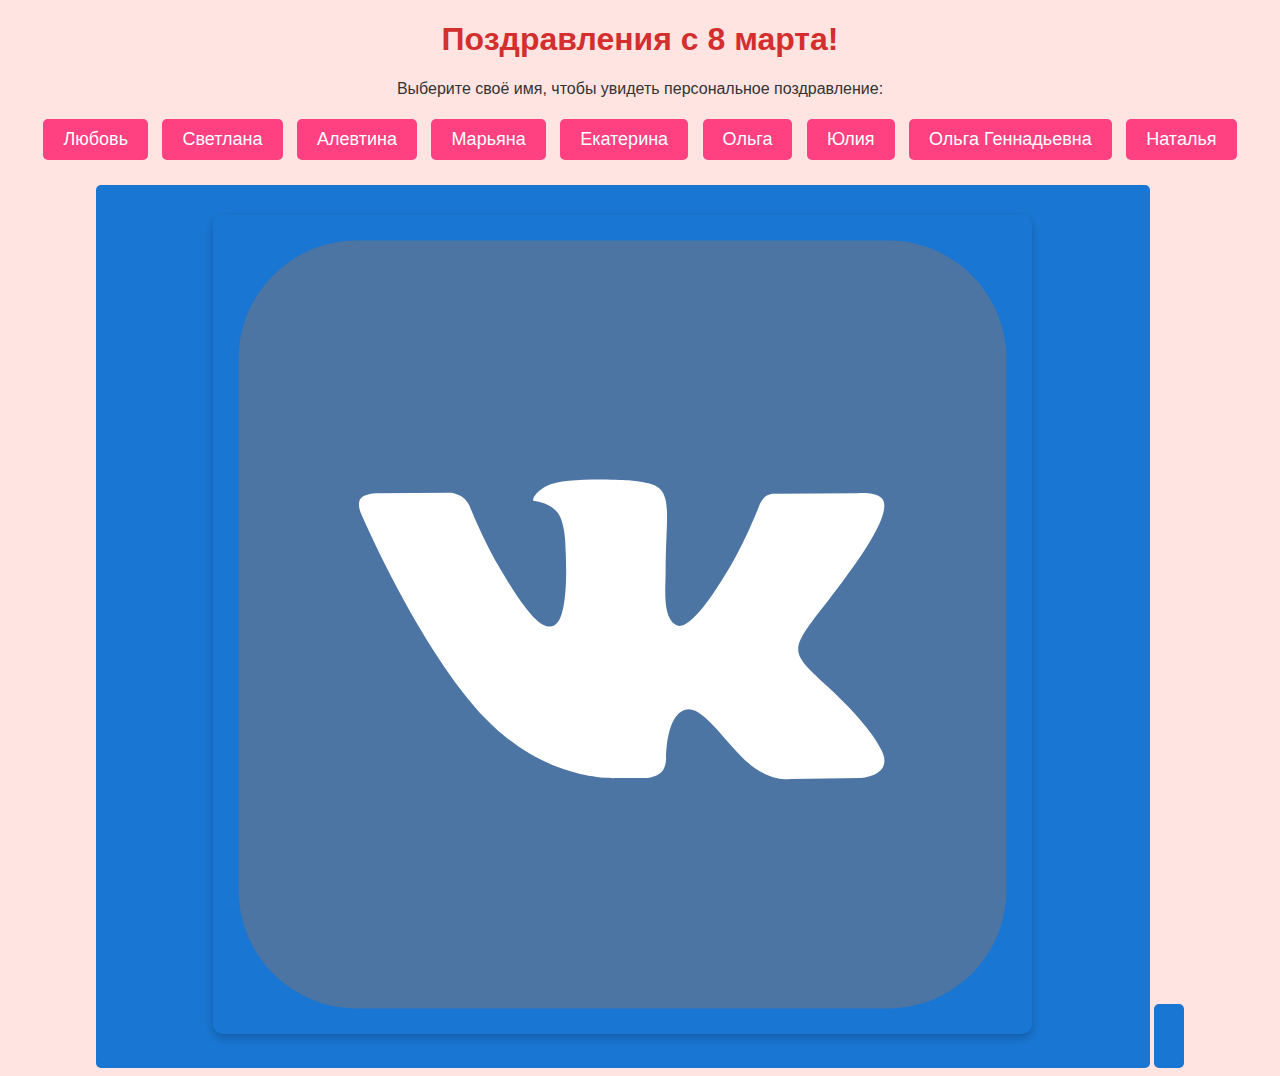
<file: index.html>
<!DOCTYPE html>
<html lang="ru">
<head>
    <meta charset="UTF-8">
    <meta name="viewport" content="width=device-width, initial-scale=1.0">
    <title>Поздравления с 8 марта</title>
    <link rel="stylesheet" href="styles/style.css">
</head>
<body>

    <div class="container">
        <h1>Поздравления с 8 марта!</h1>
        <p>Выберите своё имя, чтобы увидеть персональное поздравление:</p>

        <div class="name-buttons">
            <button onclick="location.href='love.html'">Любовь</button>
            <button onclick="location.href='svetlana.html'">Светлана</button>
            <button onclick="location.href='aletina.html'">Алевтина</button>
            <button onclick="location.href='maryana.html'">Марьяна</button>
            <button onclick="location.href='ekaterina.html'">Екатерина</button>
            <button onclick="location.href='olga.html'">Ольга</button>
            <button onclick="location.href='yulia.html'">Юлия</button>
            <button onclick="location.href='olga-gennadievna.html'">Ольга Геннадьевна</button>
            <button onclick="location.href='natalya.html'">Наталья</button>
        </div>
    </div>

    <!-- Иконки VK и Telegram -->
<div class="social-buttons">
    <a href="https://vk.com/share.php?url=https://https://termoxid-dev.github.io/womens-day-site" target="_blank">
        <img src="images/vk.svg" alt="VK">
    </a>
    <a href="https://t.me/share/url?url=https://https://termoxid-dev.github.io/womens-day-site" target="_blank">
        <img src="images/telegram.svg" alt="Telegram">
    </a>
</div>

</body>
</html>
</file>
<file: styles/style.css>
body {
    font-family: Arial, sans-serif;
    text-align: center;
    background-color: #ffe4e1;
    color: #333;
}

h1 {
    color: #d32f2f;
}

button {
    background-color: #ff4081;
    color: white;
    border: none;
    padding: 10px 20px;
    margin: 5px;
    font-size: 18px;
    cursor: pointer;
    border-radius: 5px;
}

button:hover {
    background-color: #d81b60;
}

#buttons {
    display: flex;
    flex-wrap: wrap;
    justify-content: center;
    gap: 10px;
    margin-top: 20px;
}

img {
    max-width: 80%;
    border-radius: 10px;
    margin: 20px 0;
    box-shadow: 0 4px 8px rgba(0, 0, 0, 0.2);
}

audio {
    margin-top: 20px;
}

a {
    display: inline-block;
    margin-top: 20px;
    padding: 10px 15px;
    background-color: #1976d2;
    color: white;
    text-decoration: none;
    border-radius: 5px;
}

a:hover {
    background-color: #1565c0;
}
</file>
